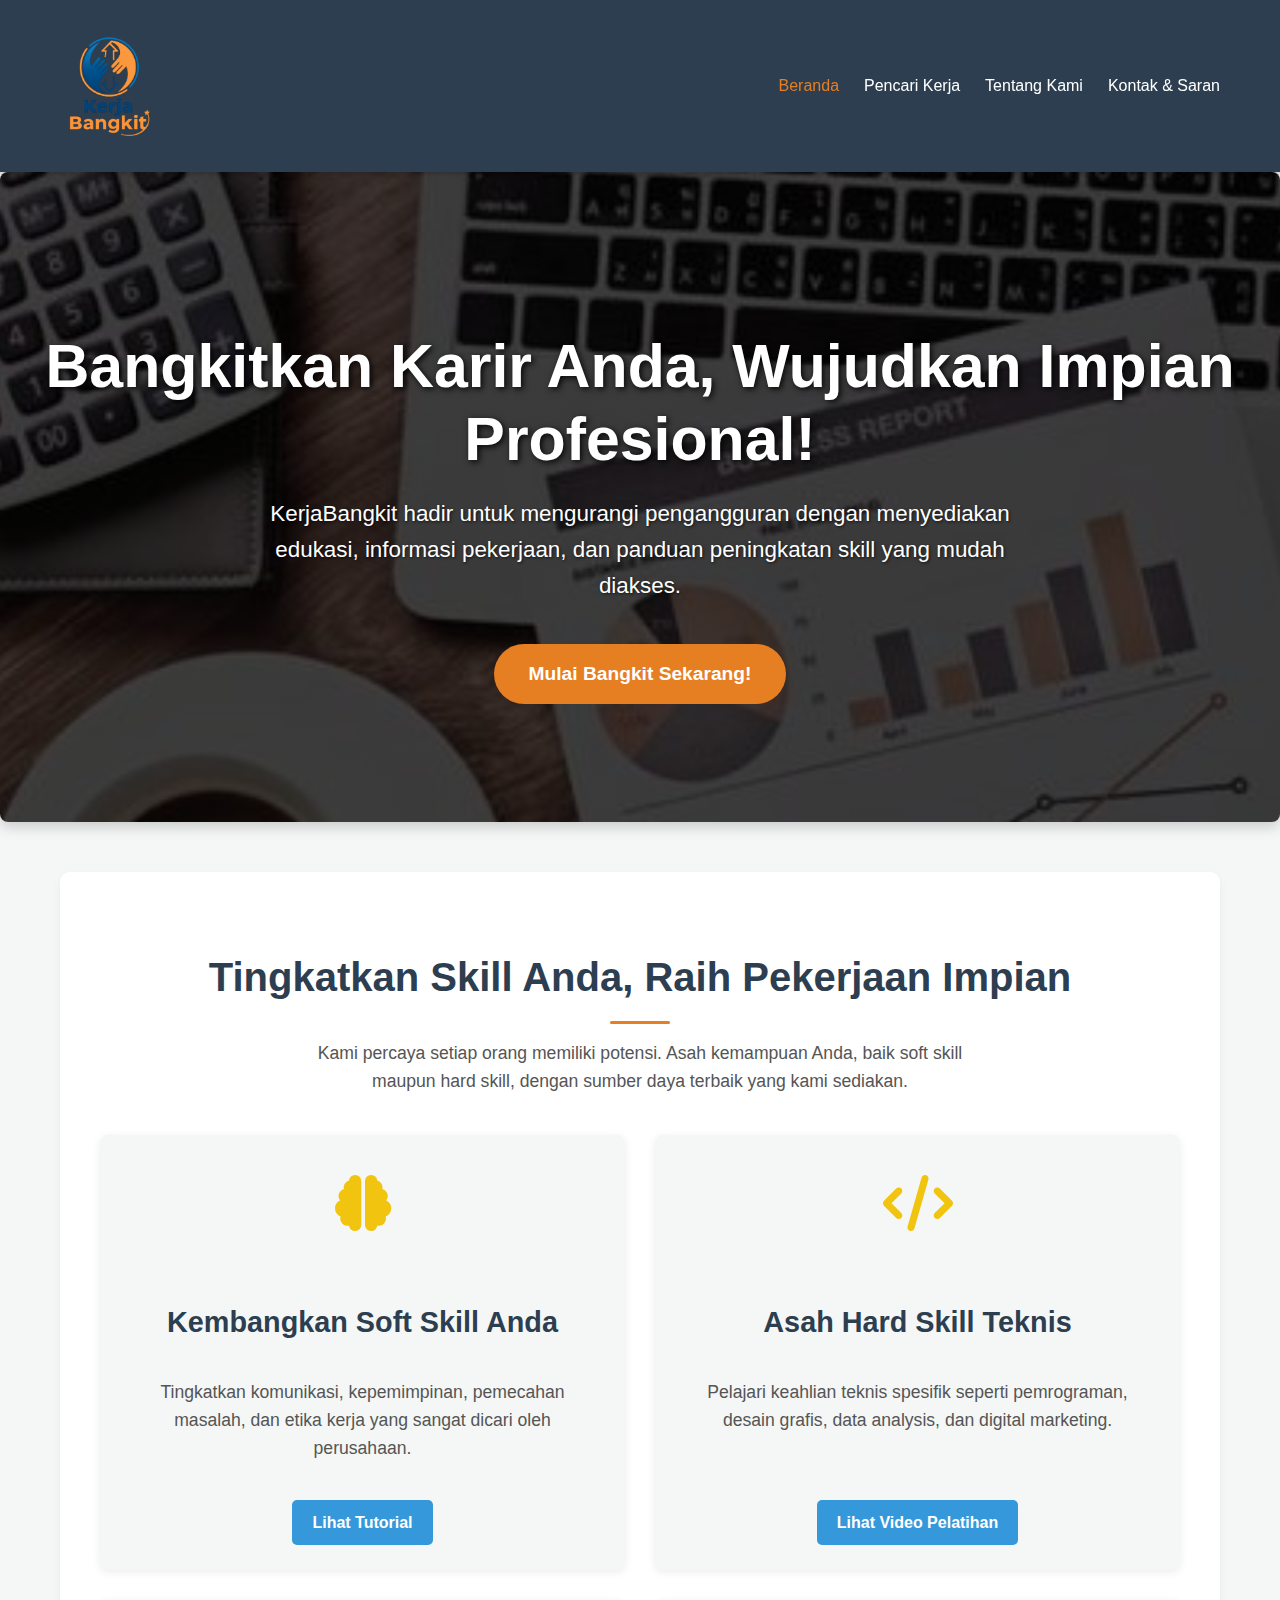
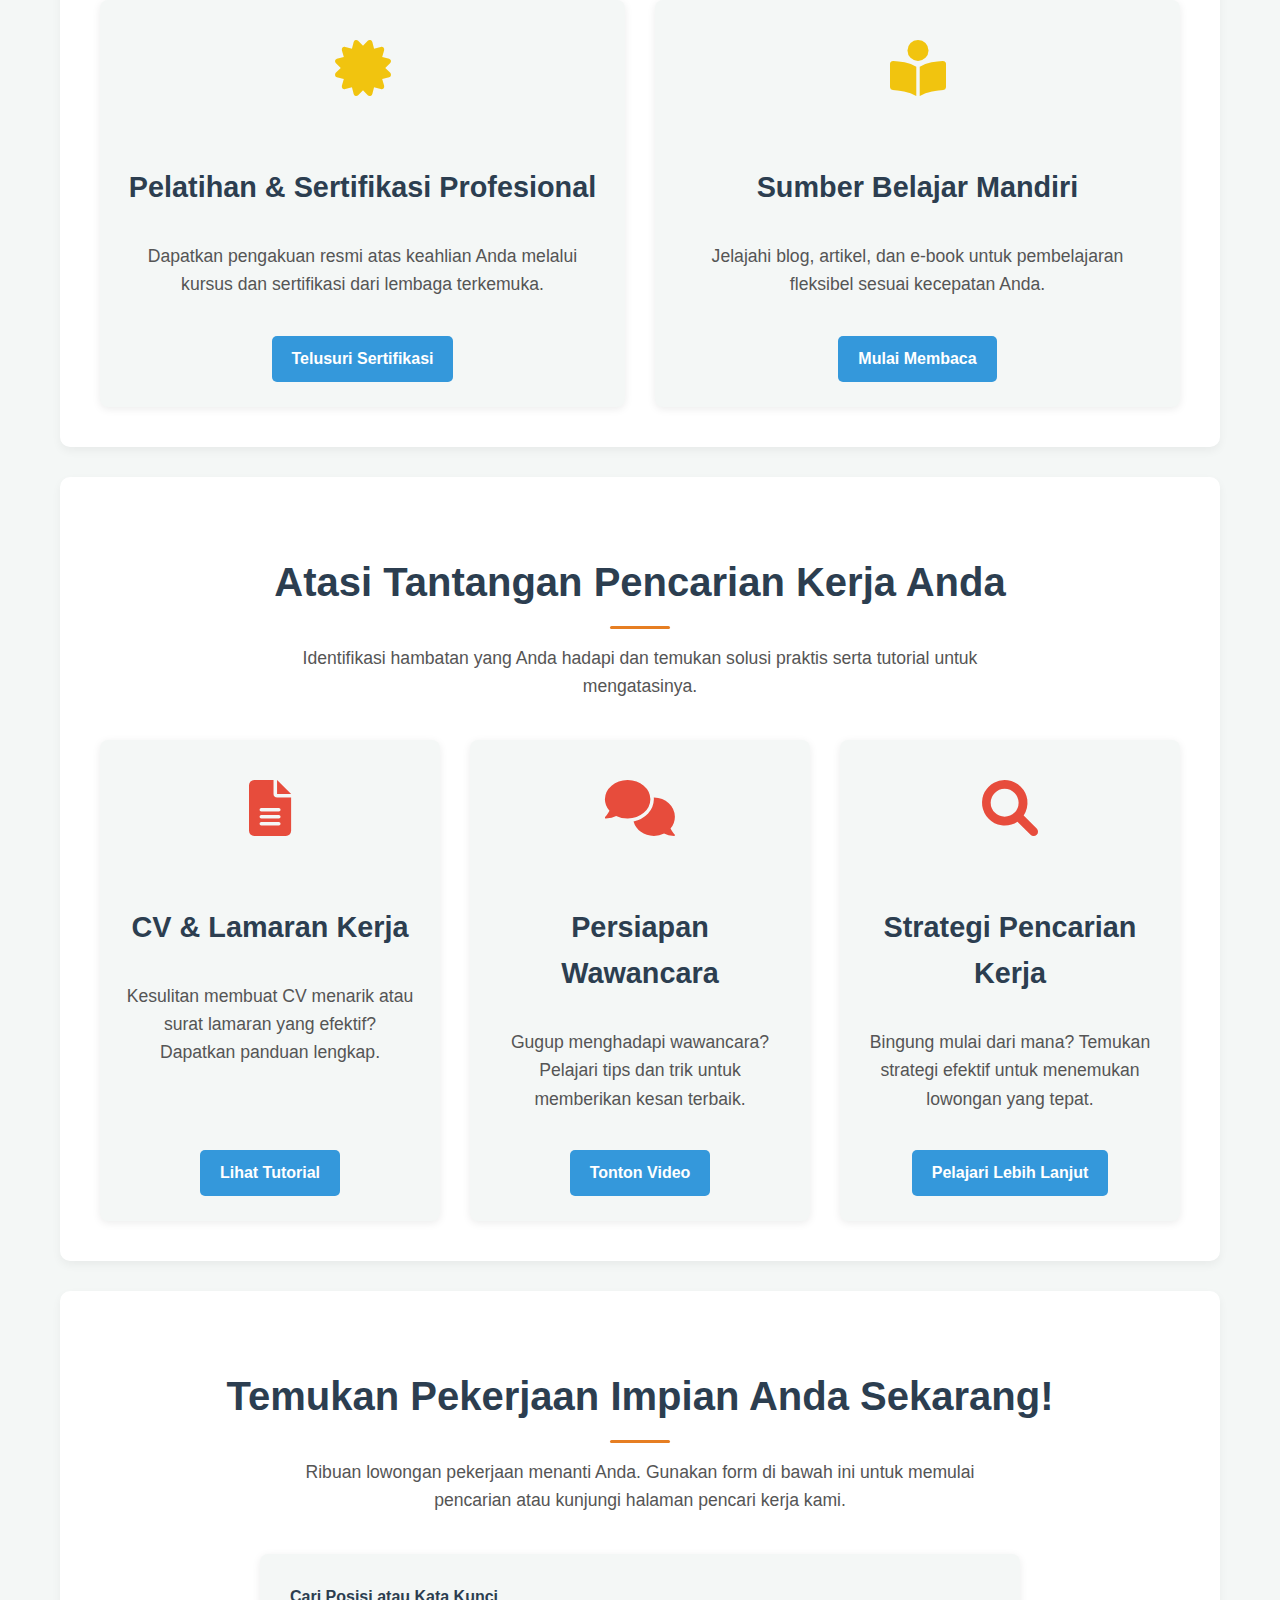
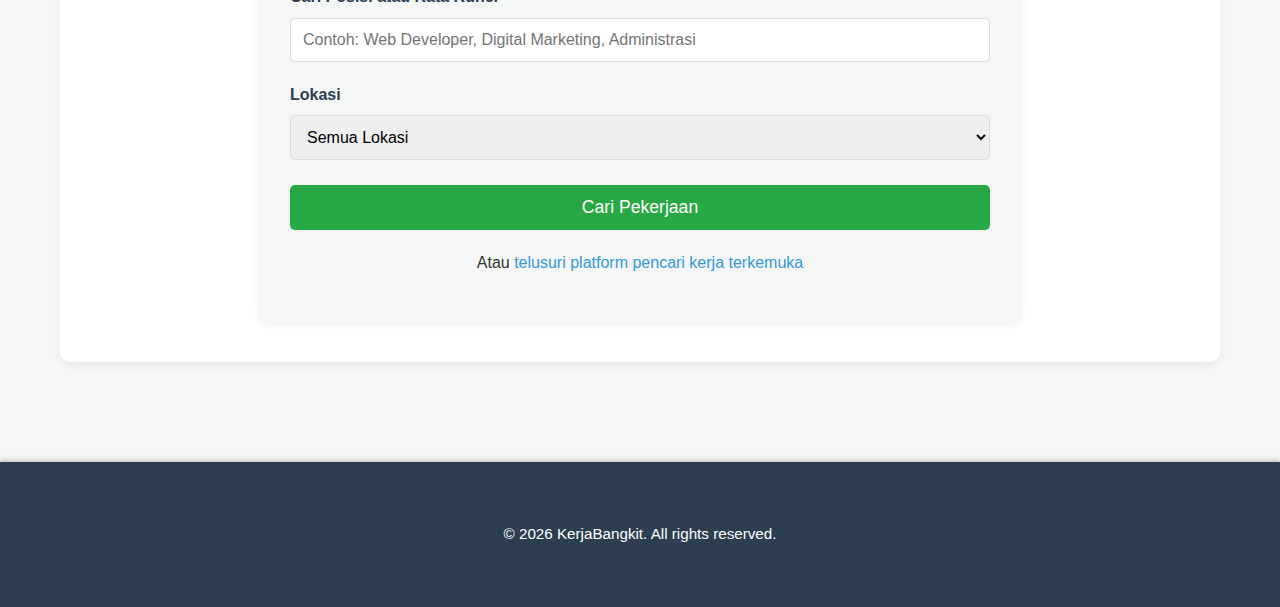
<file: public/index.html>
<!DOCTYPE html>
<html lang="id">
<head>
    <meta charset="UTF-8">
    <meta name="viewport" content="width=device-width, initial-scale=1.0">
    <title>KerjaBangkit - Dari Pengangguran Menjadi Profesional</title>
    <link rel="stylesheet" href="style.css">
    <link rel="stylesheet" href="https://cdnjs.cloudflare.com/ajax/libs/font-awesome/6.0.0-beta3/css/all.min.css">
</head>
<body>
    <header>
        <div class="container">
            <a href="index.html" class="logo">
                <img src="image/logokerjabangkit.png" alt="KerjaBangkit Logo" height="100">
            </a>
            <div class="menu-toggle"><i class="fas fa-bars"></i></div>
            <nav>
                <ul>
                    <li><a href="index.html" class="active">Beranda</a></li> <!-- Added .active class -->
                    <li><a href="job_finder.html">Pencari Kerja</a></li>
                    <li><a href="about_us.html">Tentang Kami</a></li>
                    <li><a href="feedback.html">Kontak & Saran</a></li>
                </ul>
            </nav>
        </div>
    </header>

    <main>
        <section class="hero">
            <h1>Bangkitkan Karir Anda, Wujudkan Impian Profesional!</h1>
            <p>KerjaBangkit hadir untuk mengurangi pengangguran dengan menyediakan edukasi, informasi pekerjaan, dan panduan peningkatan skill yang mudah diakses.</p>
            <a href="#skill-section" class="button hero-button">Mulai Bangkit Sekarang!</a>
        </section>

        <div class="container">
            <section id="skill-section" class="section">
                <h2>Tingkatkan Skill Anda, Raih Pekerjaan Impian</h2>
                <p class="section-description">Kami percaya setiap orang memiliki potensi. Asah kemampuan Anda, baik soft skill maupun hard skill, dengan sumber daya terbaik yang kami sediakan.</p>
                <div class="grid-2-cols">
                    <div class="card skill-card">
                        <div class="icon"><i class="fas fa-brain"></i></div>
                        <h3>Kembangkan Soft Skill Anda</h3>
                        <p>Tingkatkan komunikasi, kepemimpinan, pemecahan masalah, dan etika kerja yang sangat dicari oleh perusahaan.</p>
                        <a href="https://youtu.be/lCioIb6GLXY?si=ewAOq3qv_FN_F8aY" target="_blank" class="button">Lihat Tutorial</a>
                    </div>
                    <div class="card skill-card">
                        <div class="icon"><i class="fas fa-code"></i></div>
                        <h3>Asah Hard Skill Teknis</h3>
                        <p>Pelajari keahlian teknis spesifik seperti pemrograman, desain grafis, data analysis, dan digital marketing.</p>
                        <a href="https://youtu.be/4lbq53Vt0NI?si=_aTau_5ooxcIyekZ" target="_blank" class="button">Lihat Video Pelatihan</a>
                    </div>
                    <div class="card skill-card">
                        <div class="icon"><i class="fas fa-certificate"></i></div>
                        <h3>Pelatihan & Sertifikasi Profesional</h3>
                        <p>Dapatkan pengakuan resmi atas keahlian Anda melalui kursus dan sertifikasi dari lembaga terkemuka.</p>
                        <a href="https://grow.google/intl/id_id/certificates/" target="_blank" class="button">Telusuri Sertifikasi</a>
                    </div>
                    <div class="card skill-card">
                        <div class="icon"><i class="fas fa-book-reader"></i></div>
                        <h3>Sumber Belajar Mandiri</h3>
                        <p>Jelajahi blog, artikel, dan e-book untuk pembelajaran fleksibel sesuai kecepatan Anda.</p>
                        <a href="https://medium.com/" target="_blank" class="button">Mulai Membaca</a>
                    </div>
                </div>
            </section>

            <section class="section problem-solver-section">
                <h2>Atasi Tantangan Pencarian Kerja Anda</h2>
                <p class="section-description">Identifikasi hambatan yang Anda hadapi dan temukan solusi praktis serta tutorial untuk mengatasinya.</p>
                <div class="grid-3-cols">
                    <div class="card problem-card">
                        <div class="icon"><i class="fas fa-file-alt"></i></div>
                        <h3>CV & Lamaran Kerja</h3>
                        <p>Kesulitan membuat CV menarik atau surat lamaran yang efektif? Dapatkan panduan lengkap.</p>
                        <a href="https://www.youtube.com/results?search_query=cara+membuat+cv+menarik+tutorial" target="_blank" class="button">Lihat Tutorial</a>
                    </div>
                    <div class="card problem-card">
                        <div class="icon"><i class="fas fa-comments"></i></div>
                        <h3>Persiapan Wawancara</h3>
                        <p>Gugup menghadapi wawancara? Pelajari tips dan trik untuk memberikan kesan terbaik.</p>
                        <a href="https://www.youtube.com/results?search_query=tips+wawancara+kerja+tutorial" target="_blank" class="button">Tonton Video</a>
                    </div>
                    <div class="card problem-card">
                        <div class="icon"><i class="fas fa-search"></i></div>
                        <h3>Strategi Pencarian Kerja</h3>
                        <p>Bingung mulai dari mana? Temukan strategi efektif untuk menemukan lowongan yang tepat.</p>
                        <a href="https://www.youtube.com/results?search_query=strategi+pencarian+kerja+efektif" target="_blank" class="button">Pelajari Lebih Lanjut</a>
                    </div>
                </div>
            </section>

            <section class="section">
                <h2>Temukan Pekerjaan Impian Anda Sekarang!</h2>
                <p class="section-description">Ribuan lowongan pekerjaan menanti Anda. Gunakan form di bawah ini untuk memulai pencarian atau kunjungi halaman pencari kerja kami.</p>
                <form id="jobSearchForm">
                    <div class="form-group">
                        <label for="jobKeyword">Cari Posisi atau Kata Kunci</label>
                        <input type="text" id="jobKeyword" placeholder="Contoh: Web Developer, Digital Marketing, Administrasi" required>
                    </div>
                    <div class="form-group">
                        <label for="jobLocation">Lokasi</label>
                        <select id="jobLocation">
                            <option value="">Semua Lokasi</option>
                            <option value="jakarta">Jakarta</option>
                            <option value="surabaya">Surabaya</option>
                            <option value="bandung">Bandung</option>
                            <option value="remote">Remote</option>
                            <option value="yogyakarta">Yogyakarta</option>
                            <option value="semarang">Semarang</option>
                            <option value="medan">Medan</option>
                            <option value="bali">Bali</option>
                            <option value="makassar">Makassar</option>
                            <!-- Add more locations as needed -->
                        </select>
                    </div>
                    <button type="submit" class="search-button">Cari Pekerjaan</button>
                    <p style="text-align: center; margin-top: 20px;">Atau <a href="job_finder.html">telusuri platform pencari kerja terkemuka</a></p>
                </form>
            </section>
        </div>
    </main>

    <footer>
        <div class="container">
            <p>&copy; <span id="current-year"></span> KerjaBangkit. All rights reserved.</p>
        </div>
    </footer>

    <script src="script.js"></script>
</body>
</html>
<link rel="stylesheet" href="style.css">
</file>
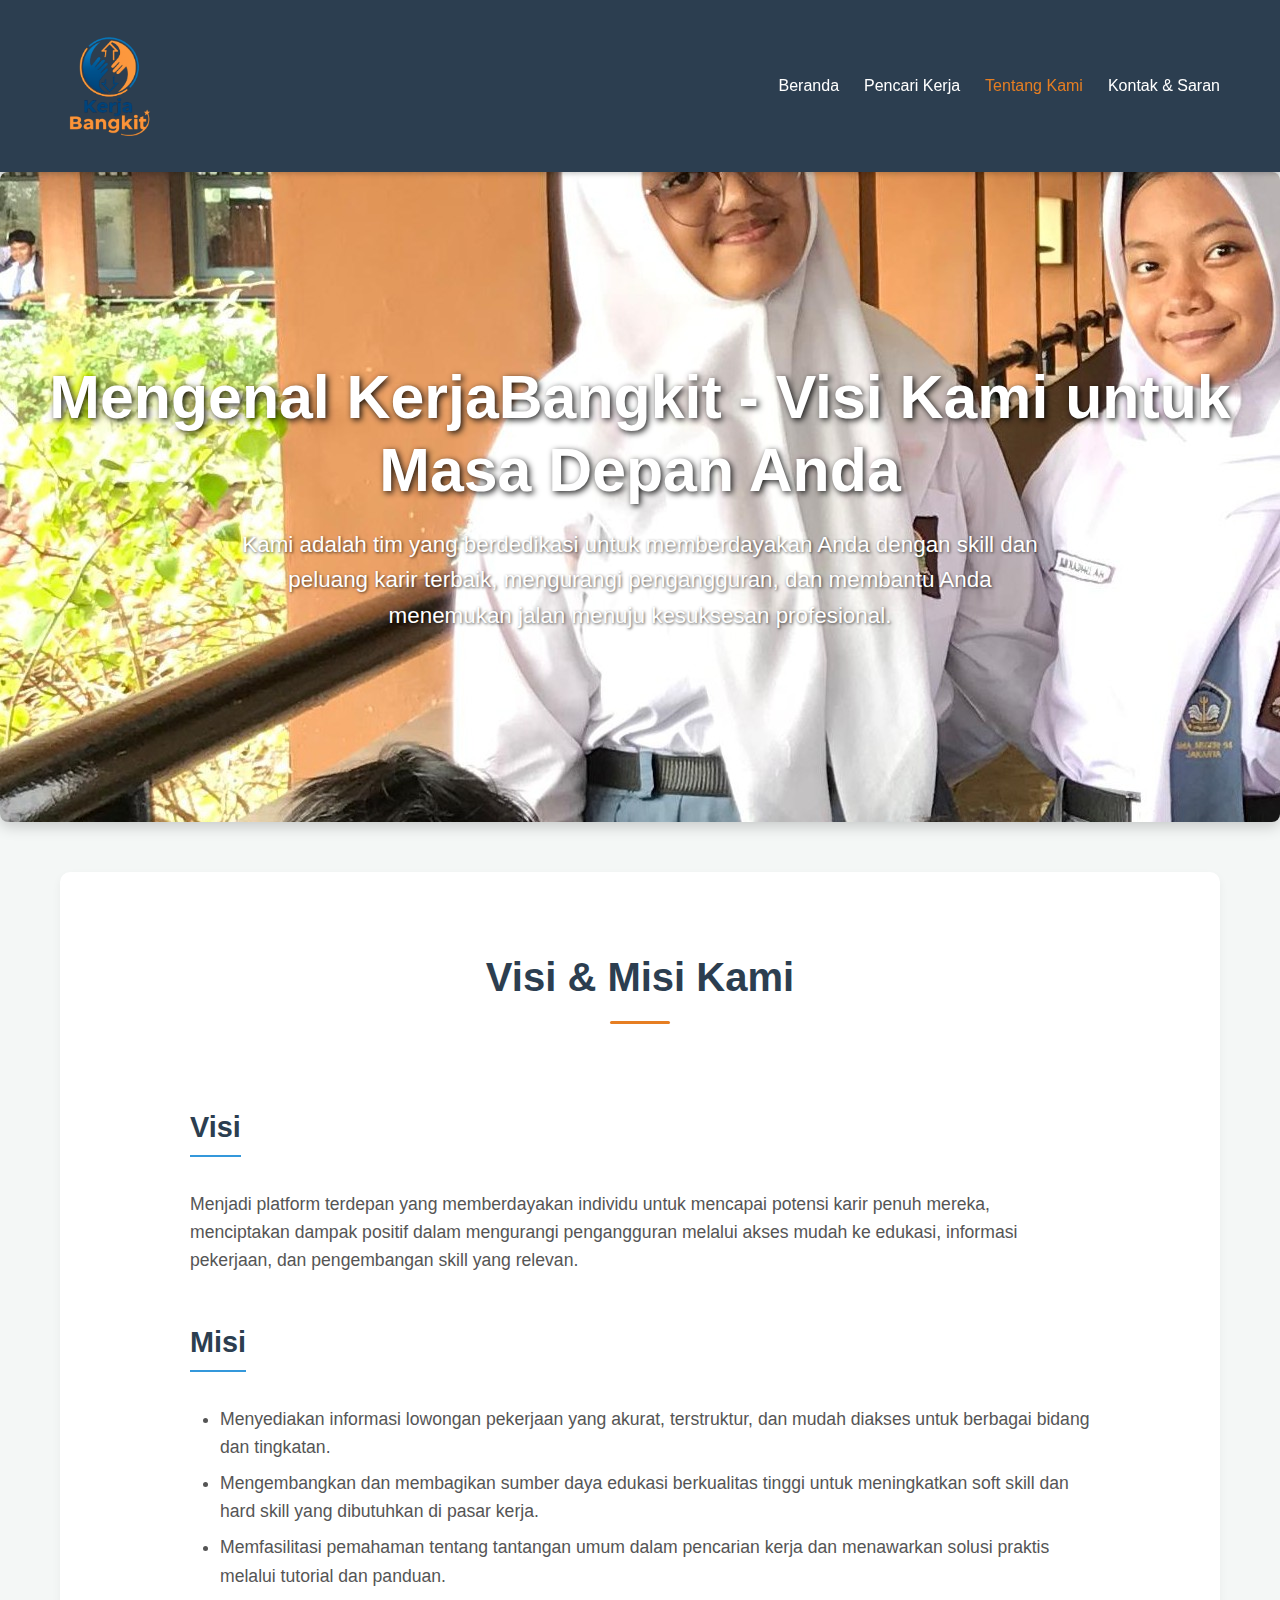
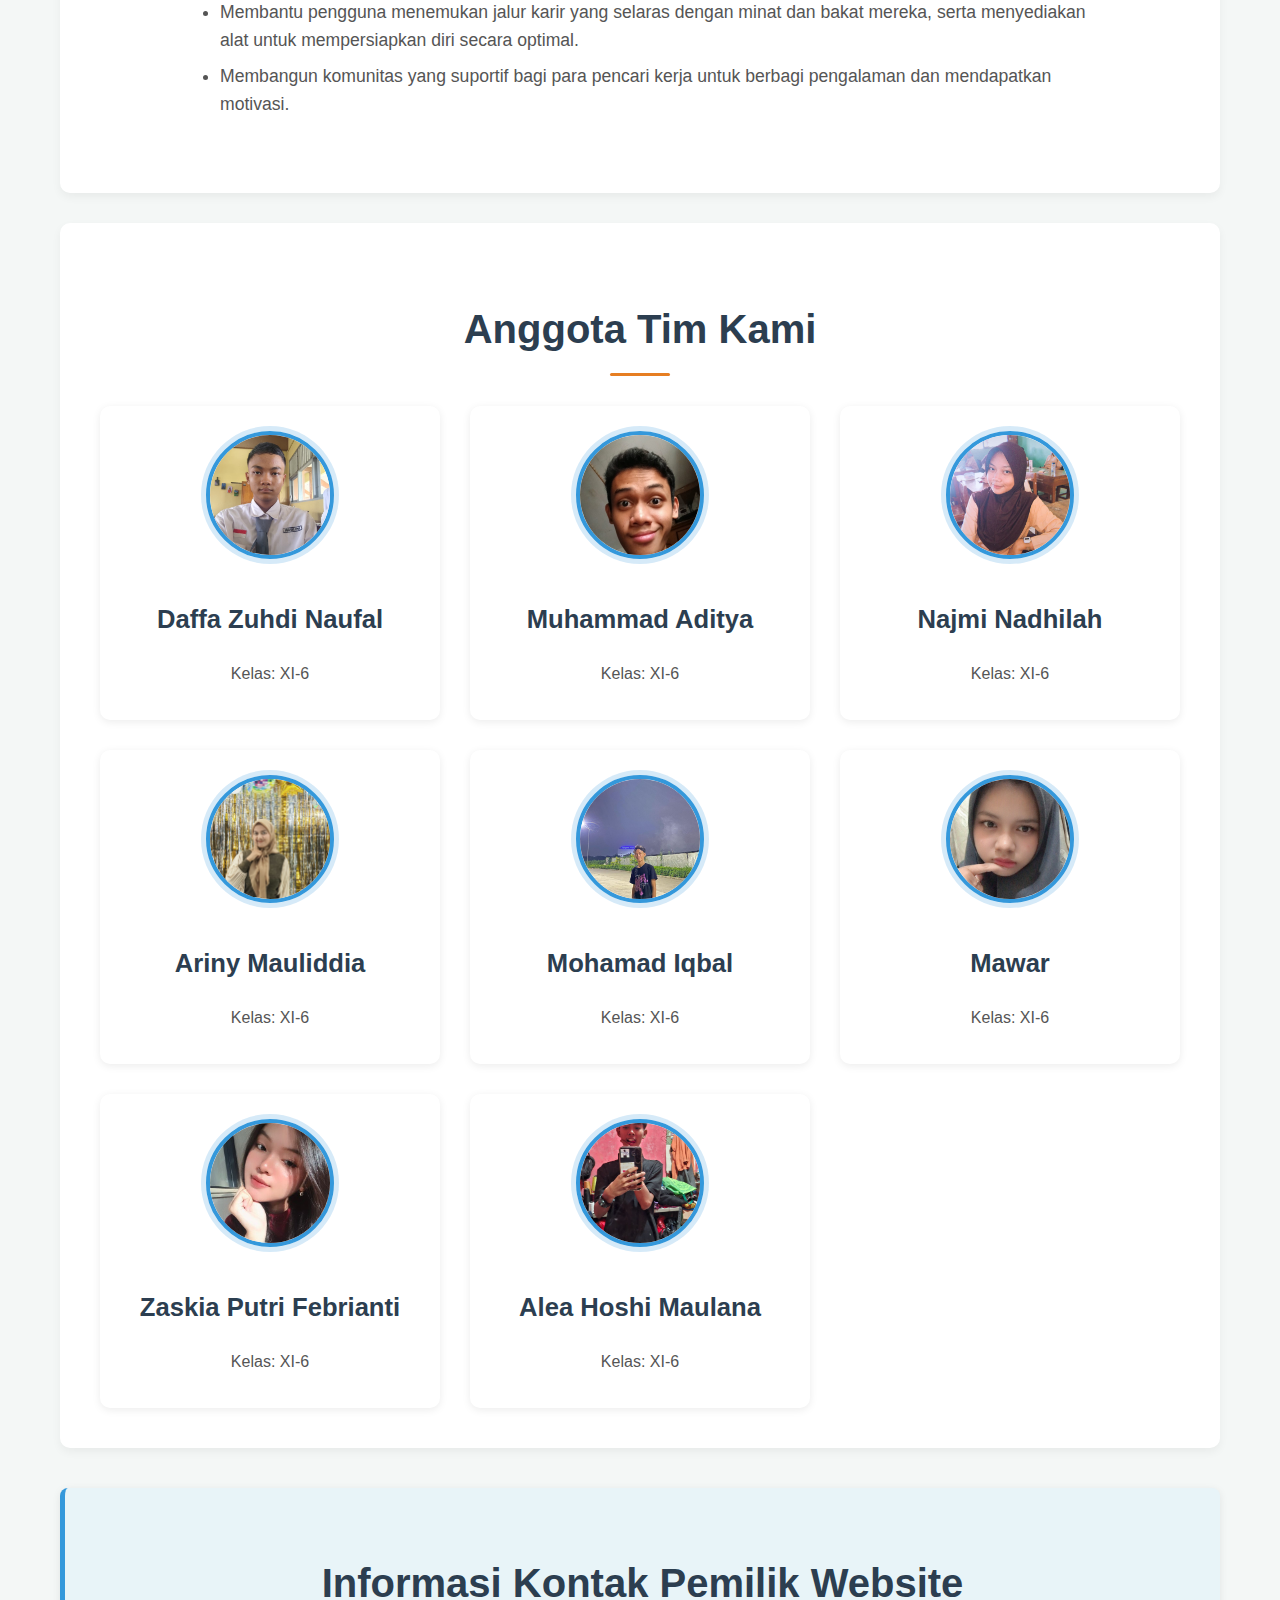
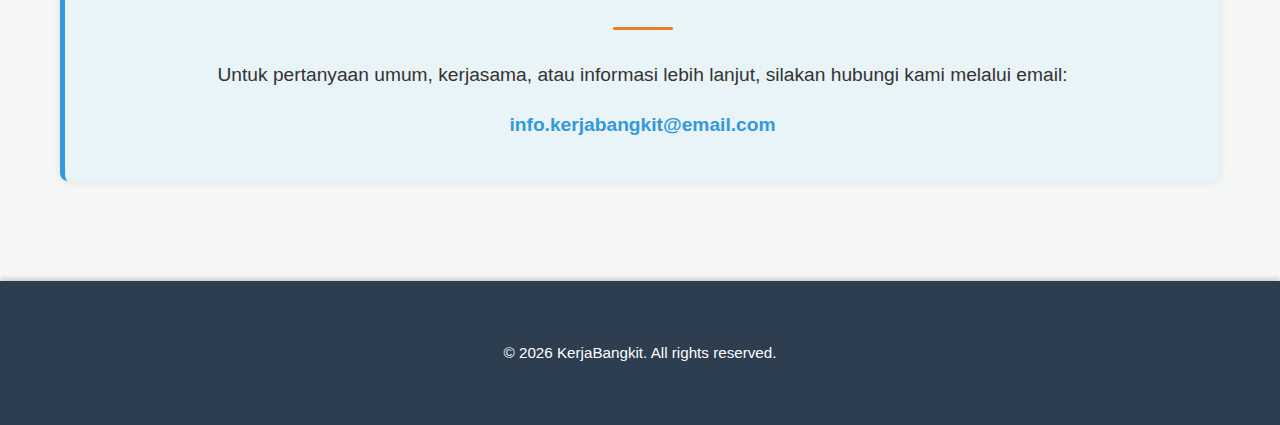
<file: public/about_us.html>
<!DOCTYPE html>
<html lang="id">
<head>
    <meta charset="UTF-8">
    <meta name="viewport" content="width=device-width, initial-scale=1.0">
    <title>Tentang Kami - KerjaBangkit</title>
    <link rel="stylesheet" href="style.css">
    <link rel="stylesheet" href="https://cdnjs.cloudflare.com/ajax/libs/font-awesome/6.0.0-beta3/css/all.min.css">
    <link rel="icon" href="image/logokerjabangkit.png" type="image/png">
</head>
<body>
    <header>
        <div class="container">
            <a href="index.html" class="logo">
                <img src="image/logokerjabangkit.png" alt="KerjaBangkit Logo" height="100">
            </a>
            <div class="menu-toggle"><i class="fas fa-bars"></i></div>
            <nav>
                <ul>
                    <li><a href="/">Beranda</a></li>
                    <li><a href="/job_finder">Pencari Kerja</a></li>
                    <li><a href="/about_us" class="active">Tentang Kami</a></li>
                    <li><a href="/feedback">Kontak & Saran</a></li>
                </ul>
            </nav>
        </div>
    </header>

    <main>
        <section class="hero" style="background-image: url('image/anggotakelompokj.jpeg');">
            <h1>Mengenal KerjaBangkit - Visi Kami untuk Masa Depan Anda</h1>
            <p>Kami adalah tim yang berdedikasi untuk memberdayakan Anda dengan skill dan peluang karir terbaik, mengurangi pengangguran, dan membantu Anda menemukan jalan menuju kesuksesan profesional.</p>
        </section>

        <div class="container">
            <section class="section">
                <h2>Visi & Misi Kami</h2>
                <div class="vision-mission-content">
                    <h3>Visi</h3>
                    <p>Menjadi platform terdepan yang memberdayakan individu untuk mencapai potensi karir penuh mereka, menciptakan dampak positif dalam mengurangi pengangguran melalui akses mudah ke edukasi, informasi pekerjaan, dan pengembangan skill yang relevan.</p>
                    <h3>Misi</h3>
                    <ul>
                        <li>Menyediakan informasi lowongan pekerjaan yang akurat, terstruktur, dan mudah diakses untuk berbagai bidang dan tingkatan.</li>
                        <li>Mengembangkan dan membagikan sumber daya edukasi berkualitas tinggi untuk meningkatkan soft skill dan hard skill yang dibutuhkan di pasar kerja.</li>
                        <li>Memfasilitasi pemahaman tentang tantangan umum dalam pencarian kerja dan menawarkan solusi praktis melalui tutorial dan panduan.</li>
                        <li>Membantu pengguna menemukan jalur karir yang selaras dengan minat dan bakat mereka, serta menyediakan alat untuk mempersiapkan diri secara optimal.</li>
                        <li>Membangun komunitas yang suportif bagi para pencari kerja untuk berbagi pengalaman dan mendapatkan motivasi.</li>
                    </ul>
                </div>
            </section>

                        <section class="section">
                <h2>Anggota Tim Kami</h2>
                <div class="grid-3-cols">
                    <div class="team-member-card">
                        <img src="image/daffa.jpeg" alt="Foto Daffa Zuhdi Naufal">
                        <h3>Daffa Zuhdi Naufal</h3>
                        <p>Kelas: XI-6</p>
                    </div>
                    <div class="team-member-card">
                        <img src="image/muhammad_aditya.jpeg" alt="Foto Muhammad Aditya">
                        <h3>Muhammad Aditya</h3>
                        <p>Kelas: XI-6</p>
                    </div>
                    <div class="team-member-card">
                        <img src="image/najmi_nadhilah.jpeg" alt="Foto Najmi Nadhilah">
                        <h3>Najmi Nadhilah</h3>
                        <p>Kelas: XI-6</p>
                    </div>
                    <div class="team-member-card">
                        <img src="image/arinymauliddia.jpeg" alt="Foto Dewi Lestari">
                        <h3>Ariny Mauliddia</h3>
                        <p>Kelas: XI-6</p>
                    </div>
                    <!-- Anggota 5 -->
                    <div class="team-member-card">
                        <img src="image/mohamad_iqbal.jpeg" alt="Foto Rudi Hartono">
                        <h3>Mohamad Iqbal</h3>
                        <p>Kelas: XI-6</p>
                    </div>
                    <!-- Anggota 6 -->
                    <div class="team-member-card">
                        <img src="image/mawar.jpeg" alt="Foto Ani Nurhayati">
                        <h3>Mawar</h3>
                        <p>Kelas: XI-6</p>
                    </div>
                    <!-- Anggota 7 -->
                    <div class="team-member-card">
                        <img src="image/zaskia_putri_febrianti.jpeg" alt="Foto Bambang Wijaya">
                        <h3>Zaskia Putri Febrianti</h3>
                        <p>Kelas: XI-6</p>
                    </div>
                    <!-- Anggota 8 -->
                    <div class="team-member-card">
                        <img src="image/alea_hoshi_maulana.jpeg" alt="Foto Alea Hoshi Maulana">
                        <h3>Alea Hoshi Maulana</h3>
                        <p>Kelas: XI-6</p>
                    </div>
                </div>
            </section>

            <section class="section owner-contact">
                <h2>Informasi Kontak Pemilik Website</h2>
                <p>Untuk pertanyaan umum, kerjasama, atau informasi lebih lanjut, silakan hubungi kami melalui email:</p>
                <p><a href="mailto:info.kerjabangkit@email.com">info.kerjabangkit@email.com</a></p>
            </section>
        </div>
    </main>

    <footer>
        <div class="container">
            <p>&copy; <span id="current-year"></span> KerjaBangkit. All rights reserved.</p>
        </div>
    </footer>

    <script src="script.js"></script>
</body>
</html>
</file>
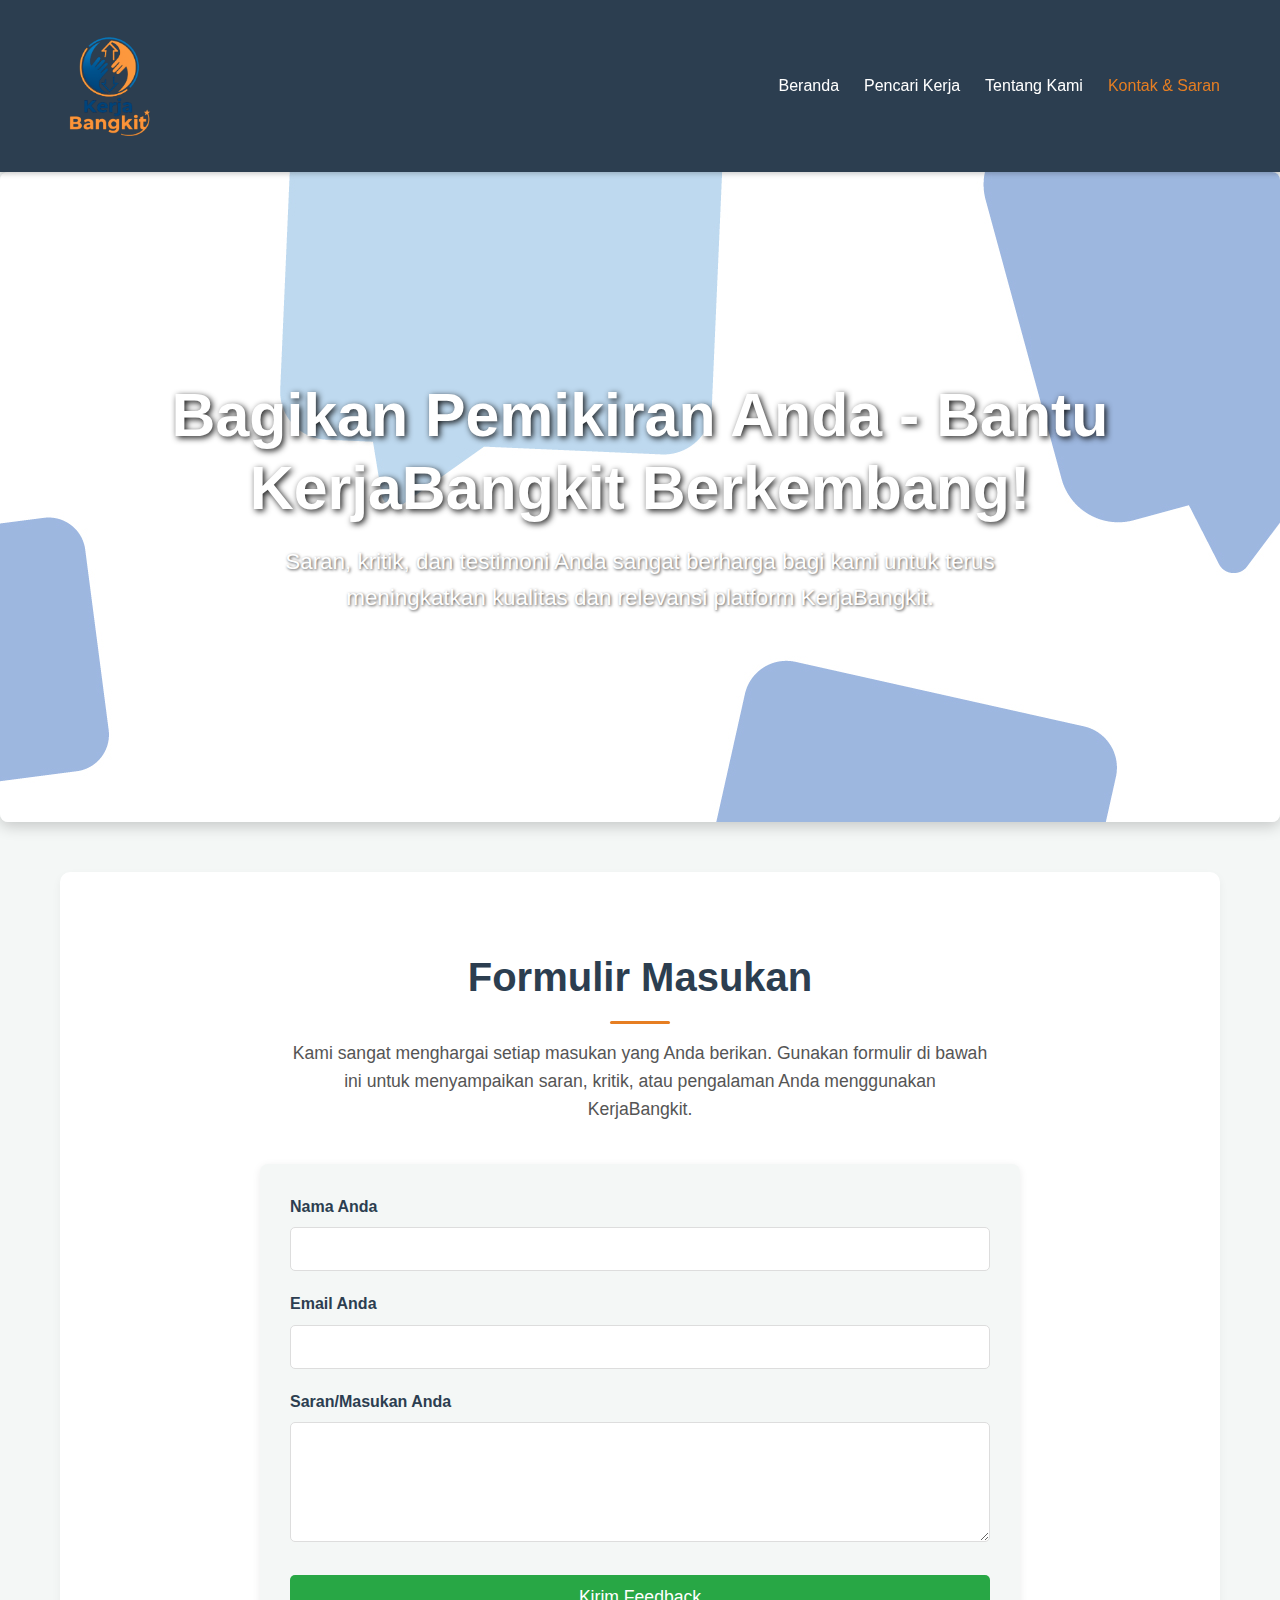
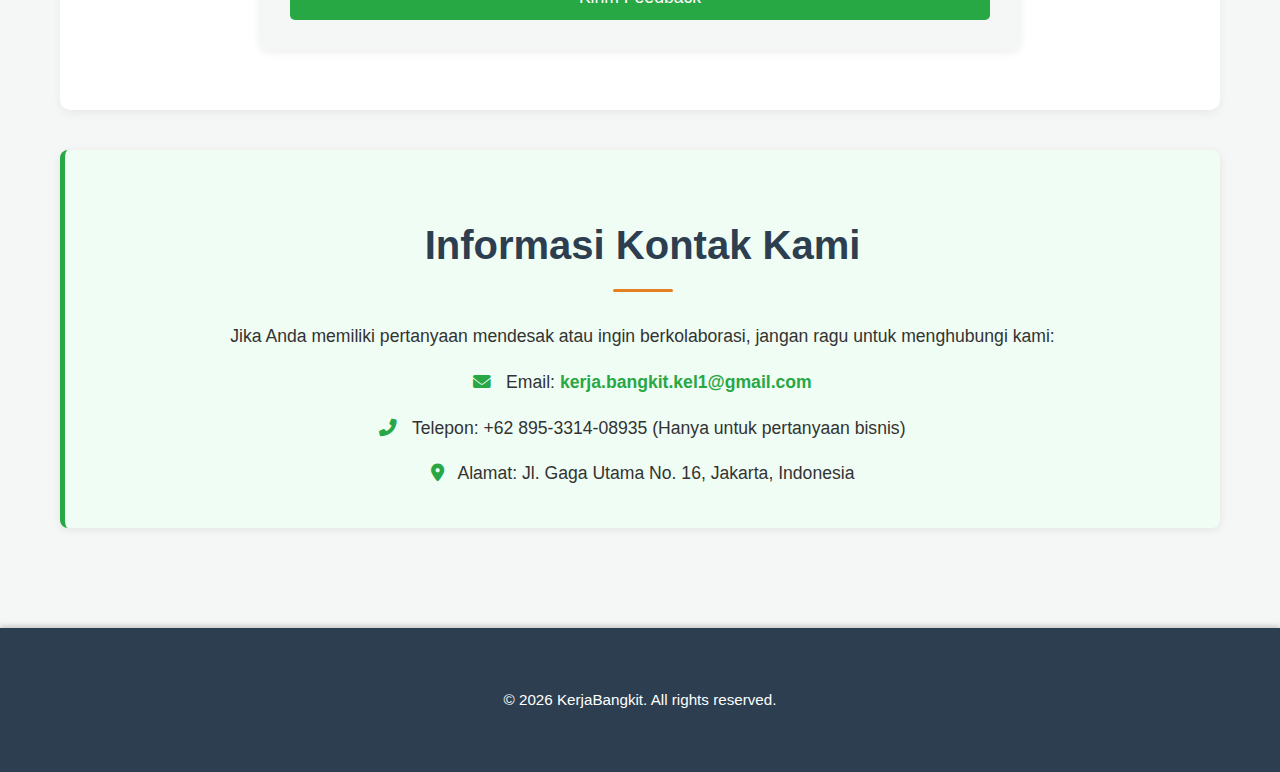
<file: public/feedback.html>
<!DOCTYPE html>
<html lang="id">
<head>
    <meta charset="UTF-8">
    <meta name="viewport" content="width=device-width, initial-scale=1.0">
    <title>Kontak & Saran - KerjaBangkit</title>
    <link rel="stylesheet" href="style.css">
    <link rel="stylesheet" href="https://cdnjs.cloudflare.com/ajax/libs/font-awesome/6.0.0-beta3/css/all.min.css">
</head>
<body>
    <header>
        <div class="container">
            <a href="index.html" class="logo">
                <img src="image/logokerjabangkit.png" alt="KerjaBangkit Logo" height="100">
            </a>
            <div class="menu-toggle"><i class="fas fa-bars"></i></div>
            <nav>
                <ul>
                    <li><a href="index.html">Beranda</a></li>
                    <li><a href="job_finder.html">Pencari Kerja</a></li>
                    <li><a href="about_us.html">Tentang Kami</a></li>
                    <li><a href="feedback.html" class="active">Kontak & Saran</a></li> <!-- Added .active class -->
                </ul>
            </nav>
        </div>
    </header>

    <main>
        <section class="hero" style="background-image: url('image/messages_light_colour_background.jpg');">
            <h1>Bagikan Pemikiran Anda - Bantu KerjaBangkit Berkembang!</h1>
            <p>Saran, kritik, dan testimoni Anda sangat berharga bagi kami untuk terus meningkatkan kualitas dan relevansi platform KerjaBangkit.</p>
        </section>

        <div class="container">
            <section class="section">
                <h2>Formulir Masukan</h2>
                <p class="section-description">Kami sangat menghargai setiap masukan yang Anda berikan. Gunakan formulir di bawah ini untuk menyampaikan saran, kritik, atau pengalaman Anda menggunakan KerjaBangkit.</p>
                <form id="feedbackForm">
                    <div class="form-group">
                        <label for="userName">Nama Anda</label>
                        <input type="text" id="userName" name="userName" required>
                    </div>
                    <div class="form-group">
                        <label for="userEmail">Email Anda</label>
                        <input type="email" id="userEmail" name="userEmail" required>
                    </div>
                    <div class="form-group">
                        <label for="userSuggestion">Saran/Masukan Anda</label>
                        <textarea id="userSuggestion" name="userSuggestion" required></textarea>
                    </div>
                    <button type="submit">Kirim Feedback</button>
                </form>
                <p id="feedbackMessage" style="text-align: center; margin-top: 20px; color: green; font-weight: bold;"></p>
            </section>

            <section class="section contact-info">
                <h2>Informasi Kontak Kami</h2>
                <p>Jika Anda memiliki pertanyaan mendesak atau ingin berkolaborasi, jangan ragu untuk menghubungi kami:</p>
                <p><i class="fas fa-envelope"></i> Email: <a href="mailto:kerja.bangkit.kel1@gmail.com">kerja.bangkit.kel1@gmail.com</a></p>
                <p><i class="fas fa-phone-alt"></i> Telepon: <a href="tel:+62895331408935"></a>+62 895-3314-08935</a> (Hanya untuk pertanyaan bisnis)</p>
                <p><i class="fas fa-map-marker-alt"></i> Alamat: Jl. Gaga Utama No. 16, Jakarta, Indonesia</p>
            </section>
        </div>
    </main>

    <footer>
        <div class="container">
            <p>&copy; <span id="current-year"></span> KerjaBangkit. All rights reserved.</p>
        </div>
    </footer>

    <script src="script.js"></script>
</body>
</html>
</file>
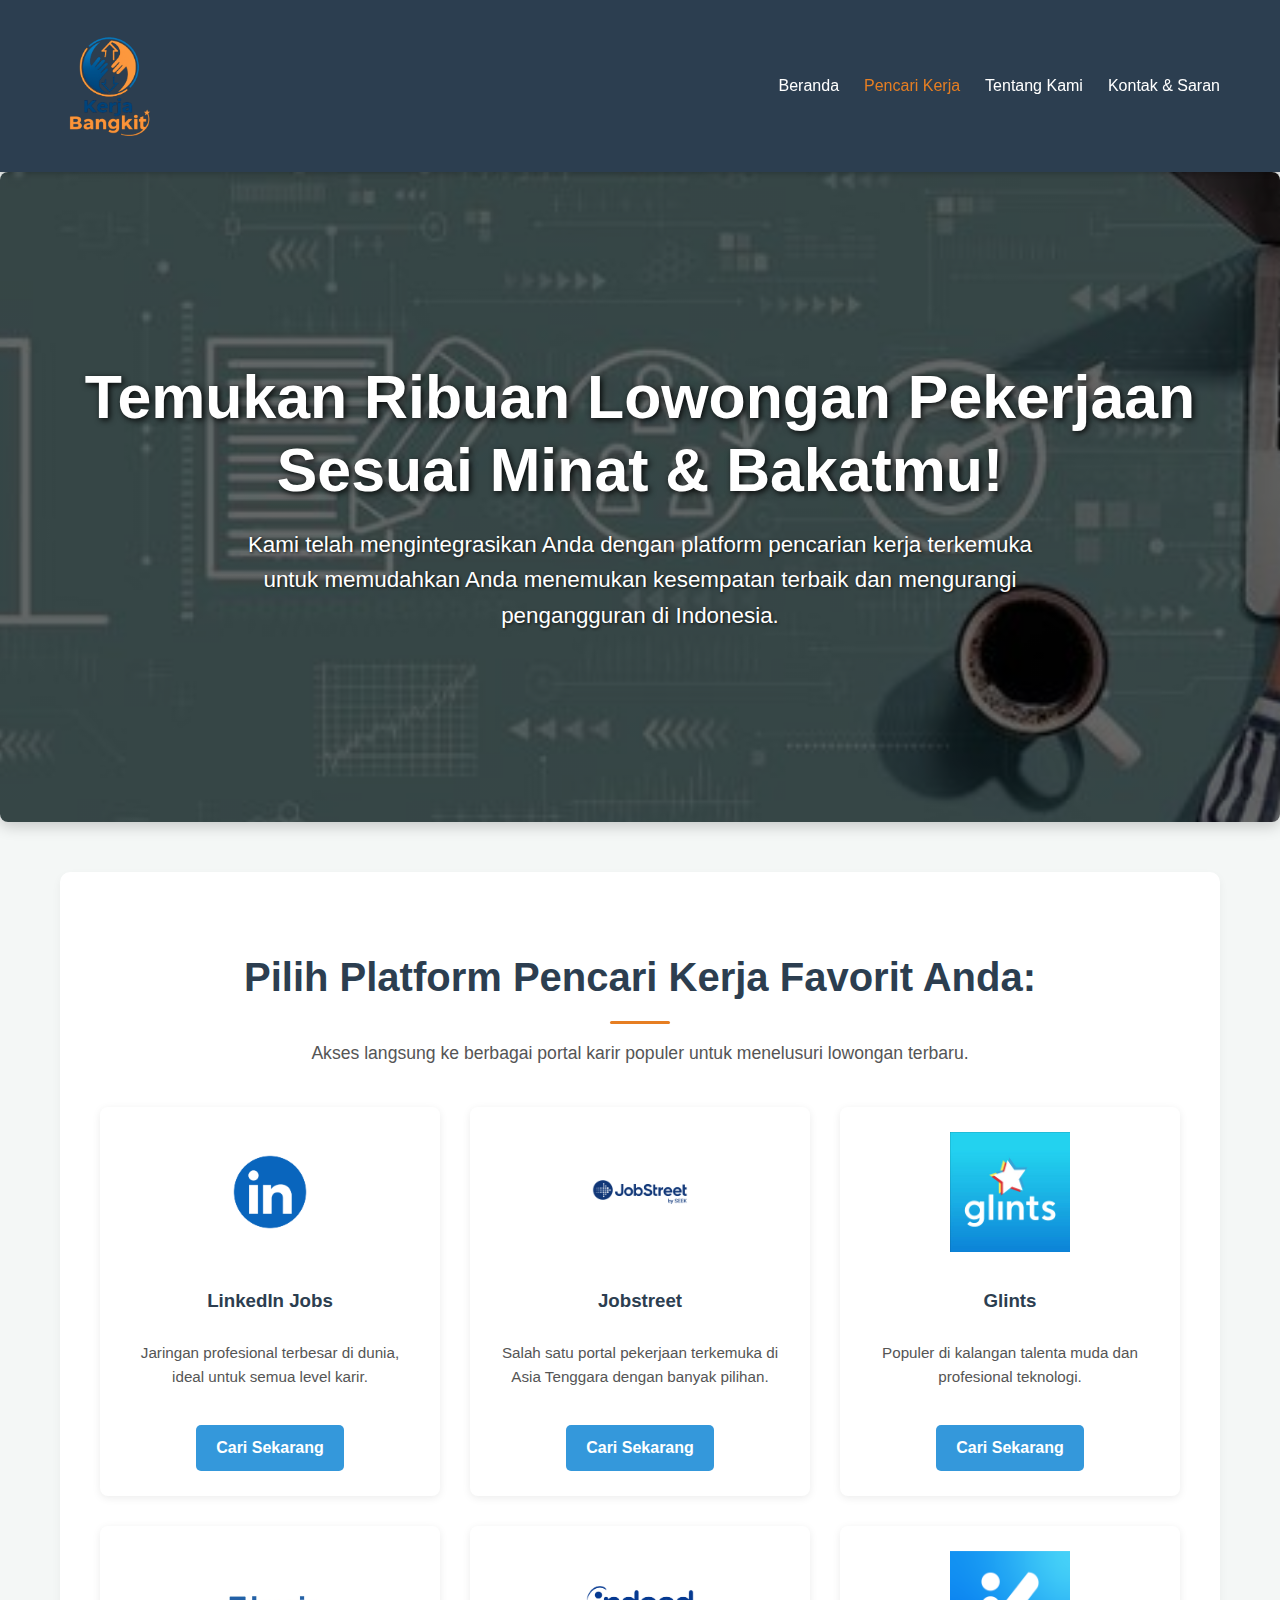
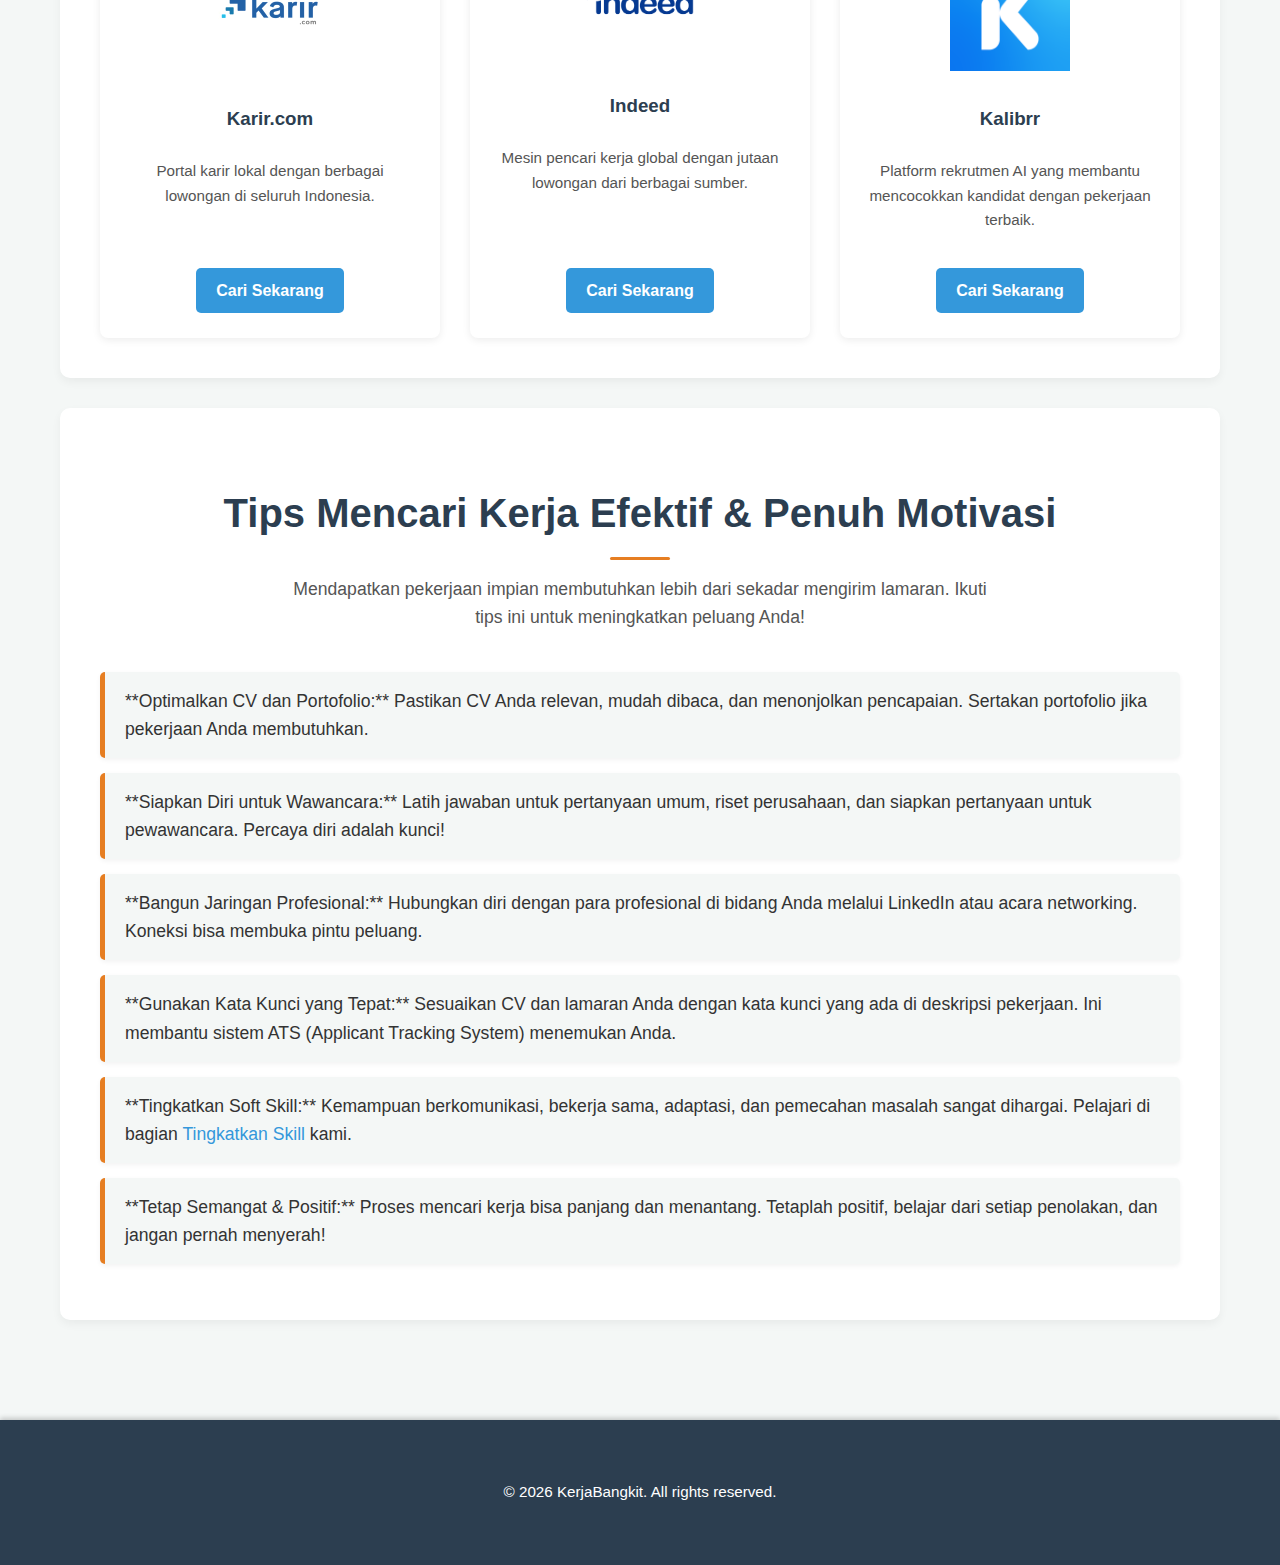
<file: public/job_finder.html>
<!DOCTYPE html>
<html lang="id">
<head>
    <meta charset="UTF-8">
    <meta name="viewport" content="width=device-width, initial-scale=1.0">
    <title>Pencari Pekerjaan - KerjaBangkit</title>
    <link rel="stylesheet" href="style.css">
    <link rel="stylesheet" href="https://cdnjs.cloudflare.com/ajax/libs/font-awesome/6.0.0-beta3/css/all.min.css">
    <link rel="icon" href="image/logokerjabangkit.png" type="image/png">
</head>
<body>
    <header>
        <div class="container">
            <a href="index.html" class="logo">
                <img src="image/logokerjabangkit.png" alt="KerjaBangkit Logo" height="100">
            </a>
            <div class="menu-toggle"><i class="fas fa-bars"></i></div>
            <nav>
                <ul>
                    <li><a href="/">Beranda</a></li>
                    <li><a href="/job_finder" class="active">Pencari Kerja</a></li> 
                    <li><a href="/about_us">Tentang Kami</a></li>
                    <li><a href="/feedback">Kontak & Saran</a></li>
                </ul>
            </nav>
        </div>
    </header>

    <main>
        <section class="hero job_finder_hero">
            <h1>Temukan Ribuan Lowongan Pekerjaan Sesuai Minat & Bakatmu!</h1>
            <p>Kami telah mengintegrasikan Anda dengan platform pencarian kerja terkemuka untuk memudahkan Anda menemukan kesempatan terbaik dan mengurangi pengangguran di Indonesia.</p>
        </section>

        <div class="container">
            <section class="section">
                <h2>Pilih Platform Pencari Kerja Favorit Anda:</h2>
                <p class="section-description">Akses langsung ke berbagai portal karir populer untuk menelusuri lowongan terbaru.</p>
                <div class="grid-3-cols">
                    <div class="job-platform-card">
                        <img src="image/linkedin.png" alt="Linkedin Logo"/>
                        <h3>LinkedIn Jobs</h3>
                        <p>Jaringan profesional terbesar di dunia, ideal untuk semua level karir.</p>
                        <a href="https://www.linkedin.com/jobs/" target="_blank" class="button">Cari Sekarang</a>
                    </div>
                    <div class="job-platform-card">
                        <img src="image/jobstreet.jpeg" alt="Jobstreet Logo">
                        <h3>Jobstreet</h3>
                        <p>Salah satu portal pekerjaan terkemuka di Asia Tenggara dengan banyak pilihan.</p>
                        <a href="https://www.jobstreet.co.id/" target="_blank" class="button">Cari Sekarang</a>
                    </div>
                    <div class="job-platform-card">
                        <img src="image/glints.jpeg" alt="Glints Logo">
                        <h3>Glints</h3>
                        <p>Populer di kalangan talenta muda dan profesional teknologi.</p>
                        <a href="https://glints.com/id/lowongan-kerja/" target="_blank" class="button">Cari Sekarang</a>
                    </div>
                    <div class="job-platform-card">
                        <img src="image/karir.jpeg" alt="Karir.com Logo">
                        <h3>Karir.com</h3>
                        <p>Portal karir lokal dengan berbagai lowongan di seluruh Indonesia.</p>
                        <a href="https://www.karir.com/" target="_blank" class="button">Cari Sekarang</a>
                    </div>
                    <div class="job-platform-card">
                        <img src="image/indeedlogo.png" alt="Indeed Logo">
                        <h3>Indeed</h3>
                        <p>Mesin pencari kerja global dengan jutaan lowongan dari berbagai sumber.</p>
                        <a href="https://id.indeed.com/" target="_blank" class="button">Cari Sekarang</a>
                    </div>
                    <div class="job-platform-card">
                        <img src="image/logokalibrr.png" alt="Kalibrr Logo">
                        <h3>Kalibrr</h3>
                        <p>Platform rekrutmen AI yang membantu mencocokkan kandidat dengan pekerjaan terbaik.</p>
                        <a href="https://www.kalibrr.com/id" target="_blank" class="button">Cari Sekarang</a>
                    </div>
                </div>
            </section>

            <section class="section job-tips">
                <h2>Tips Mencari Kerja Efektif & Penuh Motivasi</h2>
                <p class="section-description">Mendapatkan pekerjaan impian membutuhkan lebih dari sekadar mengirim lamaran. Ikuti tips ini untuk meningkatkan peluang Anda!</p>
                <ul>
                    <li>**Optimalkan CV dan Portofolio:** Pastikan CV Anda relevan, mudah dibaca, dan menonjolkan pencapaian. Sertakan portofolio jika pekerjaan Anda membutuhkan.</li>
                    <li>**Siapkan Diri untuk Wawancara:** Latih jawaban untuk pertanyaan umum, riset perusahaan, dan siapkan pertanyaan untuk pewawancara. Percaya diri adalah kunci!</li>
                    <li>**Bangun Jaringan Profesional:** Hubungkan diri dengan para profesional di bidang Anda melalui LinkedIn atau acara networking. Koneksi bisa membuka pintu peluang.</li>
                    <li>**Gunakan Kata Kunci yang Tepat:** Sesuaikan CV dan lamaran Anda dengan kata kunci yang ada di deskripsi pekerjaan. Ini membantu sistem ATS (Applicant Tracking System) menemukan Anda.</li>
                    <li>**Tingkatkan Soft Skill:** Kemampuan berkomunikasi, bekerja sama, adaptasi, dan pemecahan masalah sangat dihargai. Pelajari di bagian <a href="index.html#skill-section">Tingkatkan Skill</a> kami.</li>
                    <li>**Tetap Semangat & Positif:** Proses mencari kerja bisa panjang dan menantang. Tetaplah positif, belajar dari setiap penolakan, dan jangan pernah menyerah!</li>
                </ul>
            </section>
        </div>
    </main>

    <footer>
        <div class="container">
            <p>&copy; <span id="current-year"></span> KerjaBangkit. All rights reserved.</p>
        </div>
    </footer>

    <script src="script.js"></script>
</body>
</html>
</file>
<file: public/style.css>
/* =====================================
   Global Styles & Variables
===================================== */
/* Add this to your style.css file */
:root {
    --primary-color: #2c3e50; /* Dark Blue/Grey for header, headings */
    --accent-color: #e67e22; /* Orange for hover, highlights */
    --secondary-accent-color: #3498db; /* Blue for buttons, icons */
    --success-color: #28a745; /* Green for success, search button */
    --text-color: #333;
    --light-text-color: #555;
    --background-light: #f4f7f6;
    --card-background: #ffffff;
    --border-color: #ddd;
    --shadow-light: rgba(0, 0, 0, 0.05);
    --shadow-medium: rgba(0, 0, 0, 0.08);
    --shadow-strong: rgba(0, 0, 0, 0.2);
}

body {
    font-family: 'Segoe UI', Tahoma, Geneva, Verdana, sans-serif;
    margin: 0;
    padding: 0;
    background-color: var(--background-light);
    color: var(--text-color);
    line-height: 1.6;
    scroll-behavior: smooth; /* Smooth scrolling for anchor links */
}

/* Ensure container works as expected */
.container {
    max-width: 1200px;
    margin: 0 auto;
    padding: 20px;
    box-sizing: border-box; /* Include padding in element's total width and height */
}

/* Base link styles */
a {
    color: var(--secondary-accent-color);
    text-decoration: none;
    transition: color 0.3s ease;
}

a:hover {
    color: var(--accent-color);
}

/* Section headings and descriptions */
.section {
    background-color: var(--card-background);
    padding: 40px;
    margin-bottom: 30px;
    border-radius: 10px;
    box-shadow: 0 4px 10px var(--shadow-light);
}

.section h2 {
    text-align: center;
    margin-bottom: 30px;
    color: var(--primary-color);
    font-size: 2.5rem;
    position: relative;
    padding-bottom: 15px; /* Space for the pseudo-element line */
}

.section h2::after {
    content: '';
    display: block;
    width: 60px;
    height: 3px;
    background-color: var(--accent-color);
    margin: 15px auto 0;
    border-radius: 2px;
    position: absolute;
    bottom: 0;
    left: 50%;
    transform: translateX(-50%);
}

.section-description {
    text-align: center;
    max-width: 700px;
    margin: -15px auto 40px auto; /* Adjust margin to pull it closer to H2 */
    font-size: 1.1rem;
    color: var(--light-text-color);
}

/* =====================================
   Header
===================================== */
header {
    background-color: var(--primary-color);
    color: #fff;
    padding: 1rem 0;
    box-shadow: 0 2px 5px var(--shadow-strong);
    position: sticky; /* Keeps header visible on scroll */
    top: 0;
    z-index: 1000; /* Ensures header is above other content */
}

header .container {
    display: flex;
    justify-content: space-between;
    align-items: center;
    flex-wrap: wrap; /* Allows items to wrap on smaller screens */
}

.logo {
    font-size: 1.8rem;
    font-weight: bold;
    color: #fff;
    text-decoration: none;
    transition: color 0.3s ease;
}
.logo:hover {
    color: var(--accent-color);
}

.logo img {
    max-height: 100px;
    width: auto;
    vertical-align: middle;
    transition: transform 0.3s ease;
}

header .logo:hover img {
    transform: scale(1.05); /* Sedikit membesar saat dihover */
}

/* Navigation */
nav {
    flex-grow: 1; /* Allows nav to take up available space */
    text-align: right; /* Align nav items to the right on desktop */
}

nav ul {
    list-style: none;
    margin: 0;
    padding: 0;
    display: flex;
    justify-content: flex-end; /* Align items to the right within the nav */
}

nav ul li {
    margin-left: 25px;
}

nav ul li a {
    color: #fff;
    text-decoration: none;
    font-weight: 500;
    transition: color 0.3s ease;
    padding: 5px 0; /* Provides better clickable/hover area */
}

nav ul li a:hover,
nav ul li a.active { /* 'active' class can be added by JS for current page */
    color: var(--accent-color);
}

/* Mobile menu toggle */
.menu-toggle {
    display: none; /* Hidden on desktop */
    font-size: 2rem;
    color: #fff;
    cursor: pointer;
    order: 2; /* Position after logo, before nav on mobile */
}

@media (max-width: 768px) {
    header .logo img {
        height: 40px; /* Ukuran logo lebih kecil di mobile */
    }
    .logo {
         /* Pastikan img tetap terpusat di mobile */
        text-align: center;
        align-self: flex-start;
        margin-right: auto;
    }
    header .container {
        flex-direction: row;
        justify-content: space-between;
        align-items: center;
    }

    .menu-toggle {
        display: block; /* Show hamburger menu on mobile */
        order: 2; /* Position after logo, before nav on mobile */
        margin-left: auto;
        padding: 5px 0;
    }
    
    nav {
        order: 3;
        width: 100%;
        text-align: center; /* Center nav items on mobile */
        max-height: 0;
        overflow: hidden;
        transition: max-height 0.5s ease-in-out, opacity 0.4s ease-in-out;
        opacity: 0;
        background-color: var(--primary-color);
        box-shadow: 0 5px 10px rgba(0, 0, 0, 0.3);
        border-radius: 0 0 8px 8px;

    }
    nav.active {
        max-height: 300px; /* Adjust as needed */
        opacity: 1;
    }
    nav ul {
        flex-direction: column;
        justify-content: center; /* Center items for mobile */
        width: 100%;
        margin-top: 0;
        padding-bottom: 10px;
        display: flex;
    }
    nav ul li a {
        padding: 10px 0;
        display: block;
        font-size: 1.1rem;
    }
}

/* =====================================
   Hero Section
===================================== */
.hero {
    background: linear-gradient(rgba(0,0,0,0.6), rgba(0,0,0,0.6)), url('image/mencari_pekerjaan.jpeg') no-repeat center center/cover;
    background-attachment: fixed; /* Parallax effect */
    color: #fff;
    text-align: center;
    padding: 100px 20px;
    margin-bottom: 30px;
    border-radius: 8px;
    display: flex;
    flex-direction: column;
    justify-content: center;
    align-items: center;
    min-height: 450px; /* Ensure a decent height */
    box-shadow: 0 4px 15px var(--shadow-strong);
}

.hero h1 {
    font-size: 3.8rem;
    margin-bottom: 20px;
    text-shadow: 2px 2px 6px rgba(0, 0, 0, 0.9);
    line-height: 1.2;
}

.hero p {
    font-size: 1.4rem;
    max-width: 800px;
    margin: 0 auto 40px auto;
    text-shadow: 1px 1px 3px rgba(0, 0, 0, 0.7);
}

.hero-button {
    background-color: var(--accent-color);
    color: #fff;
    padding: 15px 35px;
    border-radius: 50px; /* Pill shape */
    font-size: 1.2rem;
    font-weight: bold;
    text-decoration: none;
    transition: background-color 0.3s ease, transform 0.2s ease;
    border: none;
    display: inline-block; /* Essential for padding/margin to work */
}

.hero-button:hover {
    background-color: #d86915; /* Slightly darker orange */
    transform: translateY(-3px);
}

/* Custom Hero Background for About Us page */
.about_us_hero { /* Kita akan menambahkan class ini ke section hero di about_us.html */
    background: linear-gradient(rgba(0,0,0,0.6), rgba(0,0,0,0.6)), /* Overlay gelap */
                url('image/anggotakelompokj.jpeg') no-repeat; /* Gambar baru Anda */
    background-size: contain; /* Mengandung seluruh gambar di dalam kontainer */
    background-position: center bottom; /* Fokus pada bagian bawah dan tengah gambar */
    background-repeat: no-repeat;
    background-attachment: fixed; /* Jika Anda ingin efek parallax */
    /* Pastikan properti lain yang sama dengan .hero utama juga diterapkan */
    color: #fff;
    text-align: center;
    padding: 100px 20px;
    margin-bottom: 30px;
    border-radius: 8px;
    display: flex;
    flex-direction: column;
    justify-content: center;
    align-items: center;
    min-height: 450px;
    box-shadow: 0 4px 15px var(--shadow-strong);
}

/* Penyesuaian untuk tampilan mobile agar gambar tetap terlihat */
@media (max-width: 768px) {
    .about_us_hero {
        background-size: contain; /* Tetap contain */
        background-position: center bottom; /* Fokus di bawah */
        min-height: 350px; /* Sesuaikan tinggi minimum jika perlu */
    }
}

/* =====================================
   Cards & Grid Layouts
===================================== */
/* General card styles */
.card {
    background-color: var(--background-light);
    border-radius: 8px;
    padding: 25px;
    box-shadow: 0 2px 8px var(--shadow-medium);
    transition: transform 0.3s ease, box-shadow 0.3s ease;
    text-align: center;
    display: flex;
    flex-direction: column;
    justify-content: space-between; /* Ensures button is at bottom */
}

.card:hover {
    transform: translateY(-7px);
    box-shadow: 0 8px 20px var(--shadow-light);
}

.card h3 {
    color: var(--primary-color);
    font-size: 1.8rem;
    margin-bottom: 15px;
}

.card p {
    font-size: 1.1rem;
    color: var(--light-text-color);
    flex-grow: 1; /* Allow paragraph to take available space */
}

.card .icon {
    font-size: 3.5rem;
    color: var(--secondary-accent-color); /* Default icon color */
    margin-bottom: 20px;
}

.card a.button {
    display: inline-block; /* Essential for padding/margin to work */
    background-color: var(--secondary-accent-color);
    color: #fff;
    padding: 10px 20px;
    border-radius: 5px;
    text-decoration: none;
    margin-top: 20px;
    transition: background-color 0.3s ease, transform 0.2s ease;
    align-self: center; /* Center button in card */
    font-weight: bold;
}

.card a.button:hover {
    background-color: #2980b9; /* Darker blue */
    transform: translateY(-2px);
}

/* Specific Card Styles (for coloring icons) */
.skill-card .icon {
    color: #f1c40f; /* Yellow for skills */
}
.problem-card .icon {
    color: #e74c3c; /* Red for problems */
}

/* Grid Layouts */
.grid-2-cols {
    display: grid;
    grid-template-columns: repeat(auto-fit, minmax(450px, 1fr));
    gap: 30px;
}

.grid-3-cols {
    display: grid;
    grid-template-columns: repeat(auto-fit, minmax(300px, 1fr));
    gap: 30px;
}


/* =====================================
   Forms
===================================== */
form {
    max-width: 700px;
    margin: 0 auto;
    padding: 30px;
    background-color: var(--background-light);
    border-radius: 8px;
    box-shadow: 0 2px 8px var(--shadow-medium);
}

.form-group {
    margin-bottom: 20px;
}

.form-group label {
    display: block;
    margin-bottom: 8px;
    font-weight: bold;
    color: var(--primary-color);
}

.form-group input[type="text"],
.form-group input[type="email"],
.form-group select,
.form-group textarea {
    width: 100%;
    padding: 12px;
    border: 1px solid var(--border-color);
    border-radius: 5px;
    font-size: 1rem;
    box-sizing: border-box; /* Include padding in width */
    font-family: 'Segoe UI', Tahoma, Geneva, Verdana, sans-serif;
}

.form-group textarea {
    resize: vertical;
    min-height: 120px;
}

button[type="submit"], .search-button {
    background-color: var(--success-color);
    color: #fff;
    padding: 12px 25px;
    border: none;
    border-radius: 5px;
    font-size: 1.1rem;
    cursor: pointer;
    transition: background-color 0.3s ease, transform 0.2s ease;
    display: block; /* Make button full width */
    width: 100%;
    margin-top: 25px;
}

button[type="submit"]:hover, .search-button:hover {
    background-color: #218838; /* Darker green */
    transform: translateY(-2px);
}

/* =====================================
   Job Finder Page Specifics
===================================== */

/* Custom Hero Background for Job Finder page */
.job_finder_hero { /* Kita akan menambahkan class ini ke section hero di job_finder.html */
    background: linear-gradient(rgba(0,0,0,0.6), rgba(0,0,0,0.6)), /* Overlay gelap */
                url('image/Background_Website.jpeg') no-repeat center center/cover; /* Gambar baru Anda */
    background-attachment: fixed; /* Jika Anda ingin efek parallax */
    /* Pastikan properti lain yang sama dengan .hero utama juga diterapkan */
    color: #fff;
    text-align: center;
    padding: 100px 20px;
    margin-bottom: 30px;
    border-radius: 8px;
    display: flex;
    flex-direction: column;
    justify-content: center;
    align-items: center;
    min-height: 450px;
    box-shadow: 0 4px 15px var(--shadow-strong);
}

/* Penyesuaian untuk tampilan mobile */
@media (max-width: 768px) {
    .job_finder_hero {
        min-height: 350px; /* Sesuaikan tinggi minimum jika perlu */
        /* background-size: cover; dan background-position: center center; sudah cukup baik di sini */
    }
}

.job-platform-card {
    display: flex;
    flex-direction: column;
    align-items: center;
    background-color: var(--card-background);
    padding: 25px;
    border-radius: 8px;
    box-shadow: 0 2px 8px var(--shadow-medium);
    transition: transform 0.3s ease;
}

.job-platform-card:hover {
    transform: translateY(-7px);
    box-shadow: 0 8px 20px var(--shadow-light);
}

.job-platform-card img {
    max-width: 120px;
    height: auto;
    margin-bottom: 15px;
    filter: grayscale(10%); /* Subtle effect */
    transition: filter 0.3s ease;
}
.job-platform-card:hover img {
    filter: grayscale(0%);
}

.job-platform-card h3 {
    margin-bottom: 10px;
    color: var(--primary-color);
}
.job-platform-card p {
    font-size: 0.95rem;
    color: var(--light-text-color);
    text-align: center;
    flex-grow: 1; /* Occupy space */
}

.job-platform-card a.button {
    background-color: var(--secondary-accent-color);
    color: #fff;
    padding: 10px 20px;
    border-radius: 5px;
    text-decoration: none;
    margin-top: 20px;
    transition: background-color 0.3s ease, transform 0.2s ease;
    align-self: center;
    font-weight: bold;
}

.job-platform-card a.button:hover {
    background-color: #0056b3; /* Darker blue */
}

.job-tips ul {
    list-style: none; /* Remove default bullets */
    padding-left: 0;
    margin-top: 30px;
}

.job-tips li {
    background-color: var(--background-light);
    padding: 15px 20px;
    margin-bottom: 15px;
    border-left: 5px solid var(--accent-color);
    border-radius: 5px;
    font-size: 1.1rem;
    color: var(--text-color);
    box-shadow: 0 2px 5px var(--shadow-light);
}
.job-tips li strong {
    font-weight: bold;
    color: var(--primary-color);
}


/* =====================================
   About Us Page Specifics
===================================== */
.vision-mission-content {
    padding: 20px 0;
    max-width: 900px;
    margin: 0 auto;
}
.vision-mission-content h3 {
    color: var(--primary-color);
    font-size: 1.8rem;
    margin-top: 30px;
    margin-bottom: 15px;
    border-bottom: 2px solid var(--secondary-accent-color);
    padding-bottom: 5px;
    display: inline-block;
}
.vision-mission-content p,
.vision-mission-content ul {
    font-size: 1.1rem;
    color: var(--light-text-color);
    margin-bottom: 15px;
}
.vision-mission-content ul {
    list-style: disc;
    padding-left: 30px;
}
.vision-mission-content ul li {
    margin-bottom: 8px;
}


.team-member-card {
    background-color: var(--card-background);
    border-radius: 10px;
    padding: 25px;
    box-shadow: 0 2px 8px var(--shadow-medium);
    text-align: center;
    display: flex;
    flex-direction: column;
    align-items: center;
    transition: transform 0.3s ease, box-shadow 0.3s ease;
}
.team-member-card:hover {
    transform: translateY(-7px);
    box-shadow: 0 8px 20px var(--shadow-light);
}

.team-member-card img {
    width: 120px;
    height: 120px;
    border-radius: 50%;
    object-fit: cover;
    margin-bottom: 15px;
    border: 4px solid var(--secondary-accent-color);
    box-shadow: 0 0 0 5px rgba(52, 152, 219, 0.2); /* Outer glow */
}

.team-member-card h3 {
    margin-bottom: 5px;
    color: var(--primary-color);
    font-size: 1.6rem;
}

.team-member-card p {
    margin-bottom: 8px;
    color: var(--light-text-color);
    font-size: 1rem;
}

.team-member-card a {
    color: var(--secondary-accent-color);
    text-decoration: none;
    transition: color 0.3s ease;
}

.team-member-card a:hover {
    color: var(--accent-color);
}

.owner-contact {
    text-align: center;
    margin-top: 40px;
    padding: 30px;
    background-color: #e8f4f8; /* Light blue background */
    border-radius: 8px;
    border-left: 5px solid var(--secondary-accent-color);
    box-shadow: 0 2px 8px var(--shadow-medium);
}
.owner-contact p {
    font-size: 1.2rem;
    margin-bottom: 10px;
    color: var(--text-color);
}
.owner-contact a {
    font-weight: bold;
    color: var(--secondary-accent-color);
}


/* =====================================
   Feedback Page Specifics
===================================== */
.contact-info {
    text-align: center;
    margin-top: 40px;
    padding: 30px;
    background-color: #f0fdf4; /* Light green background */
    border-radius: 8px;
    border-left: 5px solid var(--success-color);
    box-shadow: 0 2px 8px var(--shadow-medium);
}
.contact-info p {
    font-size: 1.1rem;
    margin-bottom: 10px;
    color: var(--text-color);
}
.contact-info p i {
    margin-right: 10px;
    color: var(--success-color);
}
.contact-info a {
    font-weight: bold;
    color: var(--success-color);
}


/* =====================================
   Footer
===================================== */
footer {
    background-color: var(--primary-color);
    color: #fff;
    text-align: center;
    padding: 25px 0;
    margin-top: 50px;
    font-size: 0.95rem;
    box-shadow: 0 -2px 5px var(--shadow-strong);
}


/* =====================================
   Responsive Adjustments
===================================== */
@media (max-width: 992px) {
    .grid-2-cols {
        grid-template-columns: repeat(auto-fit, minmax(350px, 1fr));
    }
    .grid-3-cols {
        grid-template-columns: repeat(auto-fit, minmax(280px, 1fr));
    }
    .hero h1 {
        font-size: 3rem;
    }
    .hero p {
        font-size: 1.2rem;
    }
    .section h2 {
        font-size: 2.2rem;
    }
}

@media (max-width: 768px) {
    .container {
        padding: 15px;
    }

    /* Header */
    header .container {
        flex-direction: column; /* Stack logo, toggle, nav vertically */
        align-items: center;
    }
    .logo {
        width: 100%;
        text-align: center;
        margin-bottom: 15px;
        font-size: 1.6rem;
    }
    .menu-toggle {
        display: block; /* Show hamburger menu */
        width: 100%;
        text-align: center;
        margin-bottom: 15px;
    }
    nav {
        order: 3; /* Move nav below logo and toggle */
        width: 100%;
        text-align: center; /* Center nav items on mobile */
    }
    nav ul {
        flex-direction: column;
        justify-content: center; /* Center items for mobile */
        width: 100%;
        margin-top: 0;
        display: none; /* Hidden by default, toggled by JS for mobile menu */
    }
    nav ul.active {
        display: flex;
    }
    nav ul li {
        margin: 10px 0;
        border-top: 1px solid rgba(255, 255, 255, 0.1);
        padding-top: 5px;
    }
    nav ul li:last-child {
        border-bottom: 1px solid rgba(255, 255, 255, 0.1);
        padding-bottom: 5px;
    }
    nav ul li a {
        padding: 10px 0; /* Increase touch area */
        display: block;
    }

    /* Hero */
    .hero {
        padding: 80px 15px;
        min-height: 350px;
    }
    .hero h1 {
        font-size: 2.5rem;
    }
    .hero p {
        font-size: 1.1rem;
        margin-bottom: 30px;
    }
    .hero-button {
        padding: 12px 25px;
        font-size: 1.1rem;
    }

    /* Sections & Grids */
    .section {
        padding: 30px 20px;
    }
    .section h2 {
        font-size: 2rem;
    }
    .section h2::after {
        margin-top: 10px;
    }
    .section-description {
        font-size: 1rem;
        margin-bottom: 30px;
    }

    .grid-2-cols,
    .grid-3-cols {
        grid-template-columns: 1fr; /* Single column on small screens */
    }

    /* Cards */
    .card {
        padding: 20px;
    }
    .card h3 {
        font-size: 1.6rem;
    }
    .card p {
        font-size: 1rem;
    }
    .card .icon {
        font-size: 3rem;
    }

    /* Forms */
    form {
        padding: 20px;
    }
    button[type="submit"], .search-button {
        padding: 10px 20px;
        font-size: 1rem;
    }

    /* Team Member Card */
    .team-member-card img {
        width: 100px;
        height: 100px;
    }
    .team-member-card h3 {
        font-size: 1.4rem;
    }
    .owner-contact p,
    .contact-info p {
        font-size: 1rem;
    }
}

@media (max-width: 480px) {
    .hero h1 {
        font-size: 2rem;
    }
    .hero p {
        font-size: 0.95rem;
    }
    .section h2 {
        font-size: 1.8rem;
    }
    .card h3 {
        font-size: 1.4rem;
    }
    .card .icon {
        font-size: 2.5rem;
    }
    .job-tips li {
        font-size: 0.95rem;
        padding: 12px 15px;
    }
    .vision-mission-content h3 {
        font-size: 1.5rem;
    }
    .vision-mission-content p,
    .vision-mission-content ul {
        font-size: 1rem;
    }
}
</file>
